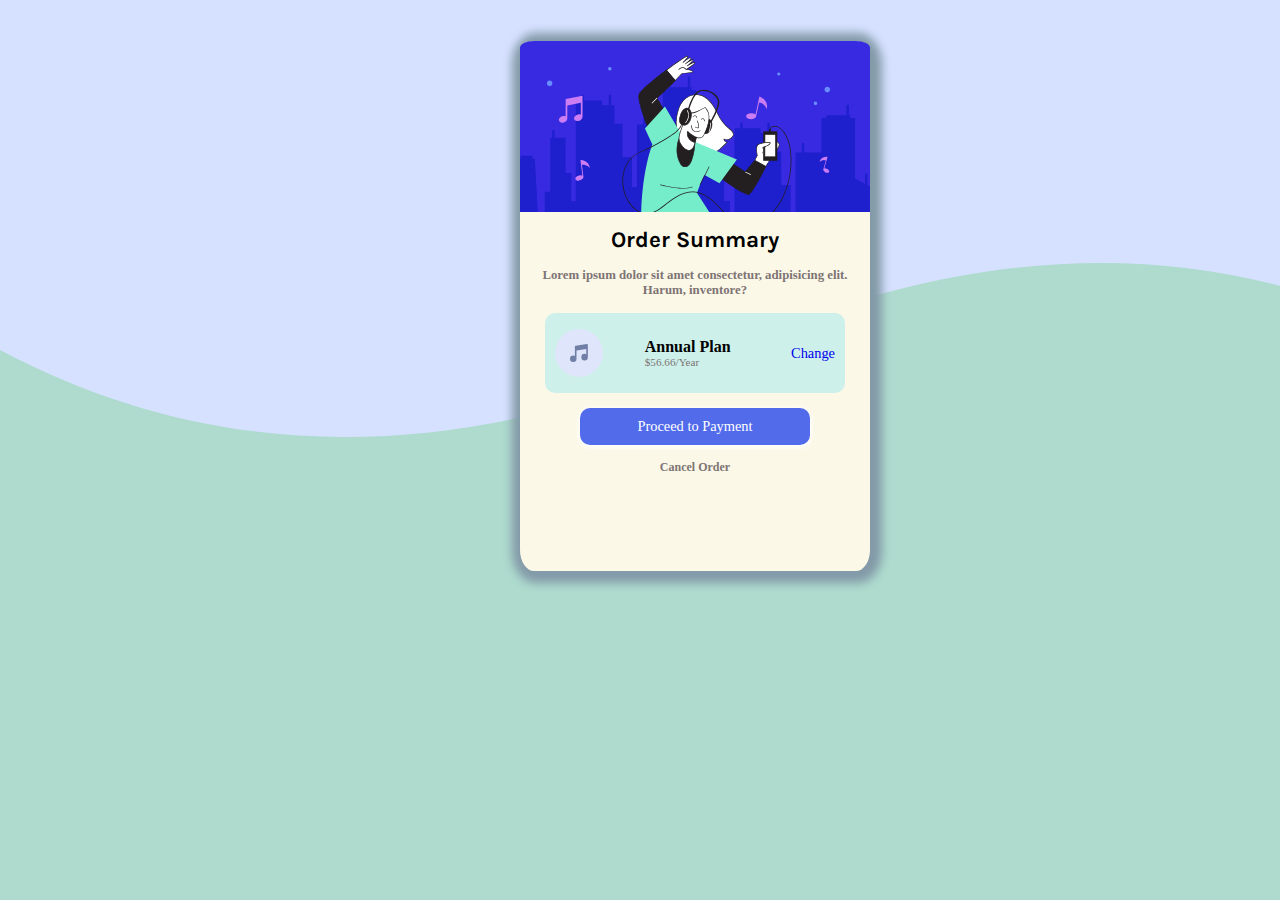
<file: index.html>
<!DOCTYPE html>
<html lang="en">
<head>
    <meta charset="UTF-8">
    <meta http-equiv="X-UA-Compatible" content="IE=edge">
    <meta name="viewport" content="width=device-width, initial-scale=1.0">
    <link rel="stylesheet" href="style.css">
    <link rel="icon" href="favicon-32x32.png">
    <link rel="preconnect" href="https://fonts.googleapis.com">
<link rel="preconnect" href="https://fonts.gstatic.com" crossorigin>
<link href="https://fonts.googleapis.com/css2?family=Karla:wght@200;500&family=Kdam+Thmor+Pro&family=Raleway:wght@100&display=swap" rel="stylesheet">
    <title>Document</title>
</head>
<body><div>
    <div class="background"><img src="pattern-background-desktop.svg" alt="">
    <div class="top"> <img class="imghero" src="illustration-hero.svg" alt="Image load failed"> 
    <h2 class="head1">Order Summary</h2>
    <h3 class="cont1">Lorem ipsum dolor sit amet consectetur, adipisicing elit. Harum, inventore?</h3>
    <div class="div2">


        <div class="main-box">
            <img class="music-icon" src="icon-music.svg" alt="Image load failed">
            <div class="text">
                <h2>Annual Plan</h2>
                <p>$56.66/Year</p>
            </div>

            <a href="#">Change</a>
        </div>
    
    
   
</div>
    
    <div class="button"><a href="index2.html">Proceed to Payment</a></div>
    <h3 class="cont2"><a href="#">Cancel Order</a></h3>
    </div>
    <div class="bottom"></div>
    <div class="topindex"></div>
</div>
</body>
</html>
</file>
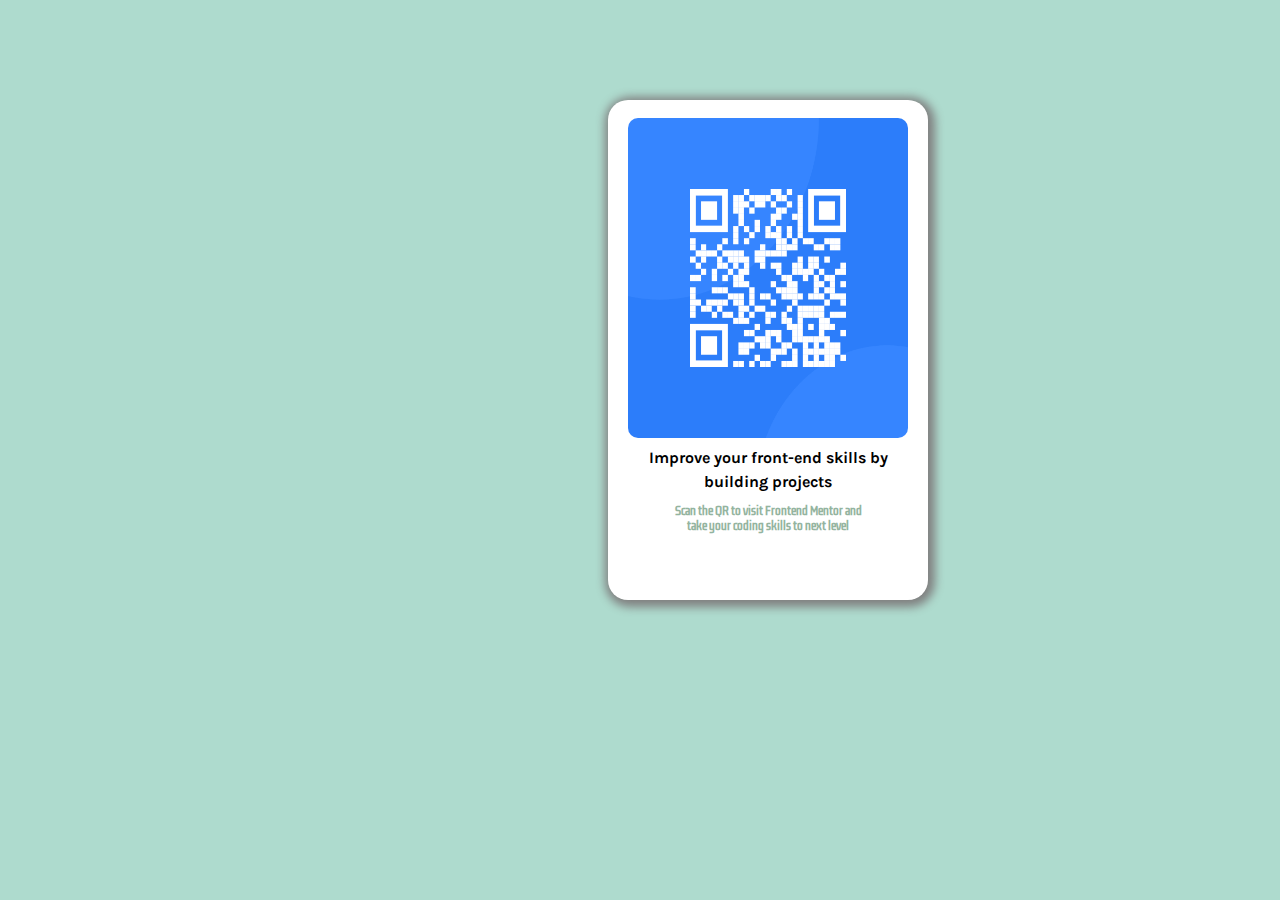
<file: index2.html>
<!DOCTYPE html>
<html lang="en">
<head>
    <meta charset="UTF-8">
    <meta http-equiv="X-UA-Compatible" content="IE=edge">
    <meta name="viewport" content="width=device-width, initial-scale=1.0">
    <link rel="stylesheet" href="style2.css">
    <link rel="icon" href="favicon-32x32.png">
    <link rel="preconnect" href="https://fonts.googleapis.com">
<link rel="preconnect" href="https://fonts.gstatic.com" crossorigin>
<link href="https://fonts.googleapis.com/css2?family=Karla:wght@200;500&family=Kdam+Thmor+Pro&display=swap" rel="stylesheet">
    <title>QR CODE</title>
</head>
<body>

    <h1 class="middle-container"> <img class="qr" src="Images/image-qr-code.png" alt="Image did not load">
    <p class="heading">Improve your front-end skills by building projects</p>
    <p class="qr-cont">Scan the QR to visit  Frontend  Mentor and take your coding skills to next level</p>
    
    
    </h1>
    
</body>
</html>
</file>
<file: style.css>
*{
    margin: 0;
    padding: 0;
    box-sizing: border-box;
}
body{
    background-color: #AEDBCE;
}
.background{
    position:relative;

    
    justify-content: column;

}

.head1{
    font-family: 'Karla', sans-serif;
    font-size: 1.4rem;
    margin: 10px 0;
    text-align: center;
}
.cont1{
    padding: 0px 20px 0px 20px;
    font-size: 0.8rem;
    color: #7E7474;
    margin: 15px 0;
    text-align: center;

}
.div2{
    background-color: #CDF0EA;
    width: 300px;
    height: 80px;
    border-radius: 10px;
    margin: 0px 0px 0px 25px;
}

.img1{
    margin: 15px 0px 0px 5px ;
    float: left;

}
.head2{
    font-size: 1rem;
    margin: 10px 100px 0px 0px;
    padding-top: 5%;
}
.money{
    font-size: 0.75rem;
    margin:0px 120px 5px 0px;
    color: #7E7474;
}

.button{
    padding: 10px 30px 10px 30px;
    background-color: #516BEB;
    width: 230px;
    text-align: center;
    border-radius: 10px;
    color:white;
    box-shadow: 0px 1px 5px 1px;
    font-size:0.9rem;
    margin: 15px auto;
}
.button a{
    color:white;
    text-decoration: none;
}
.button:hover{
    background-color: #84DFFF ;
}
.button a:hover{
    zoom: 101%;
    -ms-zoom-animation: inherit;
}
.but1{
    position: absolute;
    z-index: 100;
    margin: 0px 0px 0px 200px;
}
.cont2 a{
    color:#7E7474;
    text-decoration: none;
}
.cont2{
    font-size:0.75rem;
    color: #7E7474;
    text-align: center;
}
.top{
position:absolute;
  z-index:100;
    background: #FCF8E8;
    width: 350px;
    height:530px;
    margin: -400px auto auto 520px;
    border-radius:4%;
    box-shadow: 2px 2px 10px 10px #839AA8;
}
.imghero{
    /* border-bottom-left-radius: 1000px; */
    border-radius: 4% 4% 0 0;
    width: 350px;
    z-index:0;
   
    
   
}

.main-box{
    display: flex;
    justify-content: space-between;
    align-items: center;
    width: 300px;
    height: 80px;
    padding: 0px 10px;

}
.main-box a{
    font-size: 0.9rem;
}

.text{
    display: flex;
    flex-direction: column;
    align-items: left;
    height: 80px;
    font-size: 0.5rem;
    justify-content: center;
}

.text h2{
    font-size: 1rem;
}
.text p{
    font-size: 0.7rem;
    color:#7E7474;
    margin:0px 50px 0px 0px;
    
}
.main-box a{
    text-decoration:none;
}
</file>
<file: style2.css>
body{
    background-color: #AEDBCE ;
 
    text-align: center;
}
.middle-container{
    background-color: #ffffff ;
    height: 500px;
    width: 320px;
    border-radius: 20px;
    margin:100px auto auto 600px;
    box-shadow: 2px 2px 10px 5px grey;  /* top_border left_border blur_parameter blur_radius*/
    

}
.heading{
    font-family: 'Karla', sans-serif;
    
    font-size: 1rem;
    font-weight: bold;
margin: 0px 35px 10px 35px;
line-height: 1.5;


}
.qr-cont{
    font-family: 'Kdam Thmor Pro', sans-serif;
    font-size: 0.6rem;
    color:#94B49F;
    margin: 0px 60px 0px 60px;


}
.qr{
    width:280px;
    height: 320px;
    margin: 18px 20px 0px 20px;
    border-radius:10px;
}
</file>
